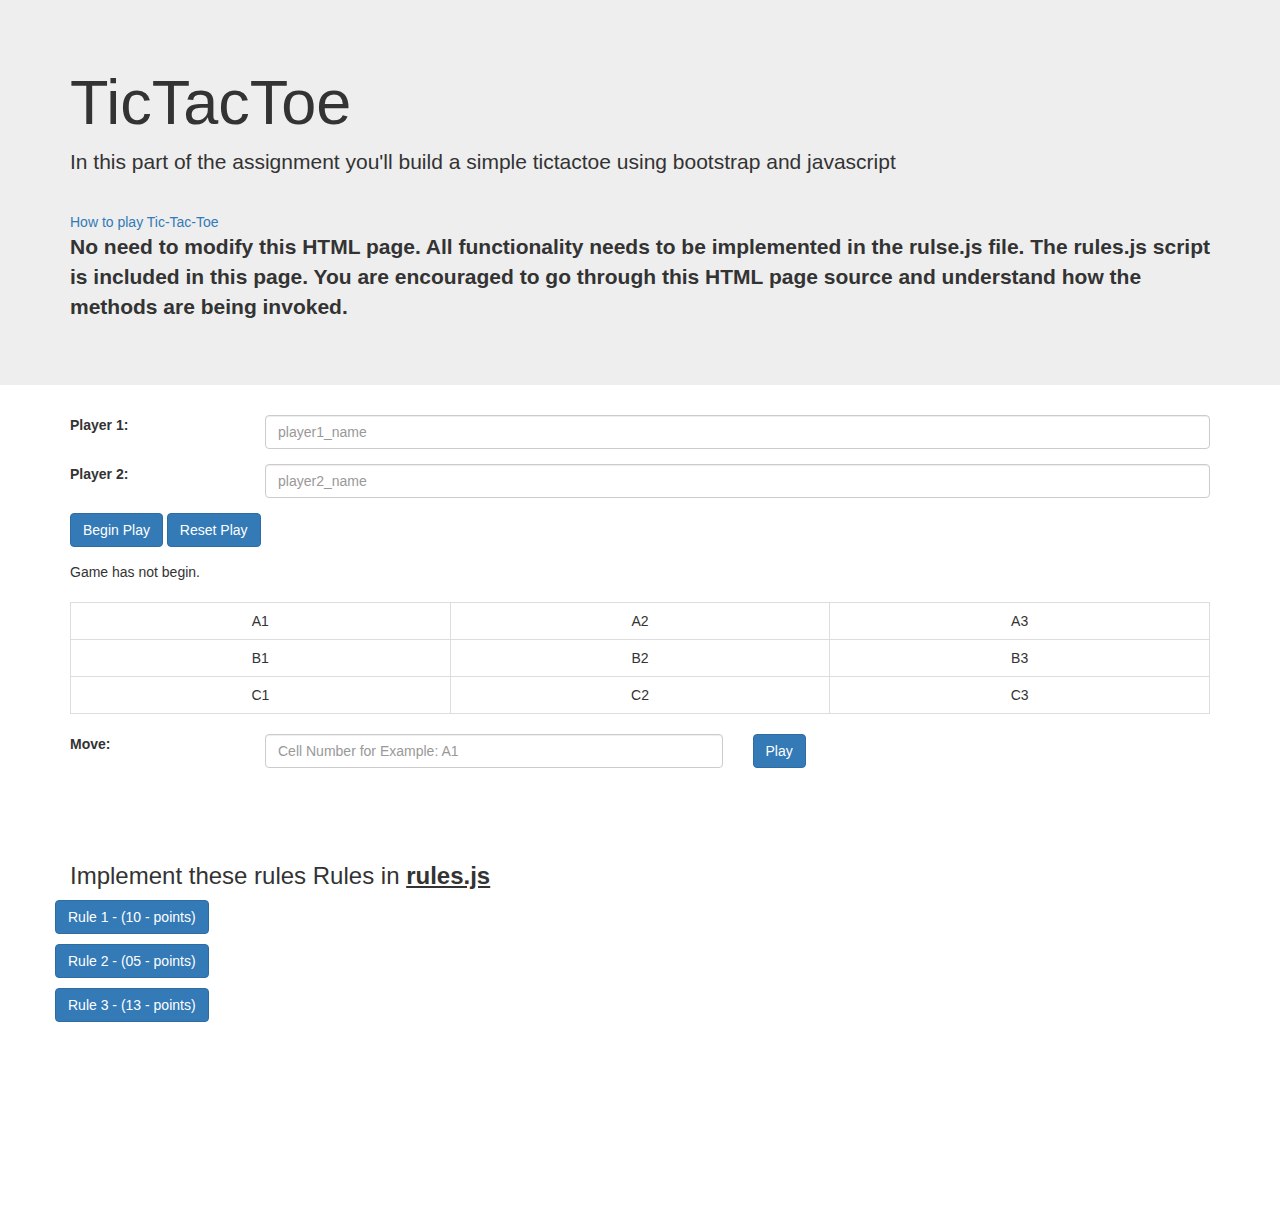
<file: Question 4-TicTacToe/index.html>
<!DOCTYPE html>
<html lang="en">
<head>
<meta charset="utf-8">
<meta http-equiv="X-UA-Compatible" content="IE=edge">
<meta name="viewport" content="width=device-width, initial-scale=1">
<title>Question 4</title>
<link href="https://fonts.googleapis.com/css?family=Roboto|Varela+Round" rel="stylesheet">
<link rel="stylesheet" href="https://maxcdn.bootstrapcdn.com/font-awesome/4.7.0/css/font-awesome.min.css">
<link rel="stylesheet" href="https://maxcdn.bootstrapcdn.com/bootstrap/3.3.7/css/bootstrap.min.css">
<script src="https://ajax.googleapis.com/ajax/libs/jquery/1.12.4/jquery.min.js"></script>
<script src="https://maxcdn.bootstrapcdn.com/bootstrap/3.3.7/js/bootstrap.min.js"></script>
<script src="rules.js"></script>
</head>
<body>
<div class="jumbotron jumbotron-fluid">
  	<div class="container">
  		<h1>TicTacToe</h1> 
  		<p>In this part of the assignment you'll build a simple tictactoe using bootstrap and javascript</p> <br/>
  		<a href="https://www.google.com/search?q=tic+tac+toe" alt="how to play" target="_blank">How to play Tic-Tac-Toe</a><br/>
  		<p><strong>No need to modify this HTML page. All functionality needs to be implemented in the rulse.js file. The rules.js script is included in this page. You are encouraged to go through this HTML page source and understand how the methods are being invoked.</strong></p>
	</div>
</div>

<div class="container">
	<form>
	  <div class="form-group row">
	    <label for="player1" class="col-sm-2 col-form-label">Player 1:</label>
	    <div class="col-sm-10">
	      <input type="text" class="form-control" id="player1_id" placeholder="player1_name">
	    </div>
	  </div>
	  <div class="form-group row">
	    <label for="player2" class="col-sm-2 col-form-label">Player 2:</label>
	    <div class="col-sm-10">
	      <input type="text" class="form-control" id="player2_id" placeholder="player2_name">
	    </div>
	  </div>
	  <div class="form-group row">
	    <div class="col-sm-5 ">
	      <button type="button" class="btn btn-primary" onclick="begin_play()">Begin Play</button>
	      <button type="button" class="btn btn-primary" onclick="reset_play()">Reset Play</button>
	    </div>
	  </div>
	</form>
</div>
<div class ="container">
	
	<div id ="turn_info">
		Game has not begin. 
	</div>
	<br/>
</div>

<div class="container">
<table class="table table-bordered">
  <tbody>
    <tr>
      <td class="text-center" id="A1">A1</td>
      <td class="text-center" id="A2">A2</td>
      <td class="text-center" id="A3">A3</td>
    </tr>
    <tr>
      <td class="text-center" id="B1">B1</td>
      <td class="text-center" id="B2">B2</td>
      <td class="text-center" id="B3">B3</td>
    </tr>
    <tr>
      <td class="text-center" id="C1">C1</td>
      <td class="text-center" id="C2">C2</td>
      <td class="text-center" id="C3">C3</td>
    </tr>
  </tbody>
</table>
</div>

<div class="container">
	<form>
	<div class="form-group row">
	    <label for="player1" class="col-sm-2 col-form-label">Move:</label>
	    <div class="col-sm-5">
	      <input type="text" class="form-control" id="move_text_id" placeholder="Cell Number for Example: A1" onkeydown="moveEnter(event)">
	  </div>
	  <div class="col-sm-5">
	      <button type="button" class="btn btn-primary" onclick="play()">Play</button>
	   </div>
	  </div>
	</form>

</div>

<br/><br/><br/>
<div class="container">
	<h3> Implement these rules Rules in <b><u>rules.js</u></b> </h3>
	<div class="row">
	<p>
	  <button class="btn btn-primary" type="button" data-toggle="collapse" data-target="#rule_1_collapse" aria-expanded="false" aria-controls="rule_1_collapse">
	    Rule 1 - (10 - points)
	  </button>
	</p>
	<div class="collapse" id="rule_1_collapse">
	  <div class="card card-body">
	   1. Input fields for the player 1 or player 2 names cannot be empty. Show an alert if the user tries to start the game without entering these two fields.  <a href="https://i.imgur.com/v0N8FeP.png" target="_blank">See picture</a> <b>POINTS: 1</b><br/><br/>
	   2. The game should not start if any of these fields are empty. <b>POINTS: 1</b><br/><br/>
	   3. Once the game has started, these two input fields should be disabled. The two fields should show the Move types of player 1 and player 2 (X or O) <a href="https://i.imgur.com/yhEu14J.png" target="_blank">See picture</a> <b>POINTS: 2</b><br/><br/>
	   4. Once the game has started, The turn information should be should be shown.<a href="https://i.imgur.com/SovbuDk.png" target="_blank">See picture</a><br/> 
	   Note: Turn starts with "X". The turn is shown in "Bold". <b>POINTS: 3</b><br/><br/>
	   5. Once the game has started, click on begin play should alert - "Already started. Please <b>Reset Play</b> to start again."<a href="https://i.imgur.com/nXimgDS.png" target="_blank">See picture</a>  <b>POINTS: 2</b><br/><br/>
	  </div>
	</div>

	<p>
	  <button class="btn btn-primary" type="button" data-toggle="collapse" data-target="#rule_2_collapse" aria-expanded="false" aria-controls="rule_2_collapse">
	   	Rule 2 - (05 - points)
	  </button>
	</p>
	<div class="collapse" id="rule_2_collapse">
	  <div class="card card-body">
	  	1. The reset play button should reset the whole game. (At any time when reset is clicked - All the three text boxes should be cleared and Turn should be set to the default message.) <b>POINTS: 1</b><br/><br/>
	  	2. The text boxes for entering name should be enabled back. <b>POINTS: 1</b><br/><br/>
	  	3. The Tic Tac Toe Grid should be set to its default entries. <b>POINTS: 2</b><br/><br/>
	  	4. Clicking reset play again and again shall have the same effect every time (or no effect when clicked multiple times). <b>POINTS: 1</b><br/>
	  	<br/>
	  	Note: Do not just reload the page. (No marks will be awarded for that.)<br/><br/>
	  
	  </div>
	</div>

	<p>
	  <button class="btn btn-primary" type="button" data-toggle="collapse" data-target="#collapseExample" aria-expanded="false" aria-controls="collapseExample">
	    Rule 3 - (13 - points)
	  </button>
	</p>
	<div class="collapse" id="collapseExample">
	  <div class="card card-body">
	  	1. The text box to enter Move should only take values (A1, A2, A3, B1, B2, B3, C1, C2, C3) (Hint: It will be validated after clicking on <b>Play</b>) <b>POINTS: 2</b><br/><br/>
	  	2. Invalid moves should be reported by an alert message.(You are encouraged to use Modal which you learned in HW1 - Usage is not mandatory.) <b>POINTS: 1</b><br/><br/>
	  	3. If the move is a valid move, the grid should be updated with the correct move (Player 1 is always - 'X', and Player 2 is always 'O' (This is not zero!)) - The turn information should also be updated (Example: After the first move - turn is set to 'O' <a href="https://i.imgur.com/mQB9CYX.png" target="_blank">See picture</a> <b>POINTS: 3</b><br/><br/>
	  	4. A move should always be a valid move. (Example: If say a move was made in the already filled cell, it should be invalidated with an alert.) <b>POINTS: 1</b><br/><br/>
	  	5. If the game has not started, clicking on <b>Play</b> should give an alert "The game has not started." <b>POINTS: 1</b><br/><br/>
	  	6. After any move, the state of the table should be validated.(See the document attached in HW2 files to better understand). If there is a winner - Show it in an alert message - (Ex - Winner is X or O) - Displaying name is not important. <a href="https://i.imgur.com/FzQMYXP.png" target="_blank">See picture</a> <b>POINTS: 5</b><br/><br/>
	  	7. The game should reset itself once a winner is determined. <b>POINTS: 1</b><br/><br/>
	  	8. After all the moves have exhausted, you're not required to display any message. (It should be obvious to Reset play.)<br/><br/>
	  </div>
	</div>
	</div>
</div>
<br/><br/><br/><br/><br/><br/><br/><br/><br/>
</body>
</html>
</file>
